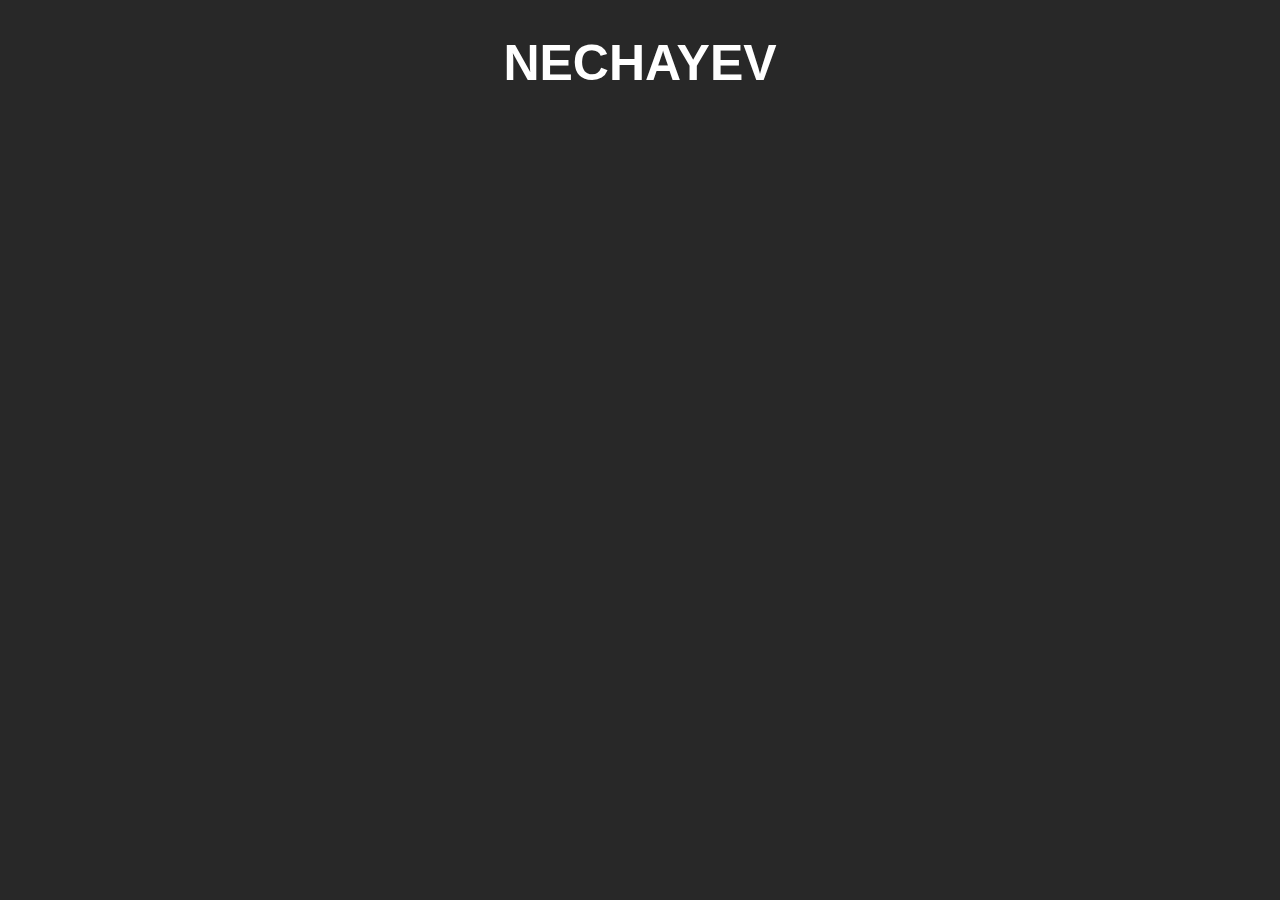
<file: index.html>
<!DOCTYPE html>
<html>
<style>
</style>
<body style="background-color: #282828;">
<h1 style="text-align: center; color: white; font-family: Arial, Helvetica, sans-serif; font-size: 50px;">NECHAYEV</h1>
</body>
</html>
</file>
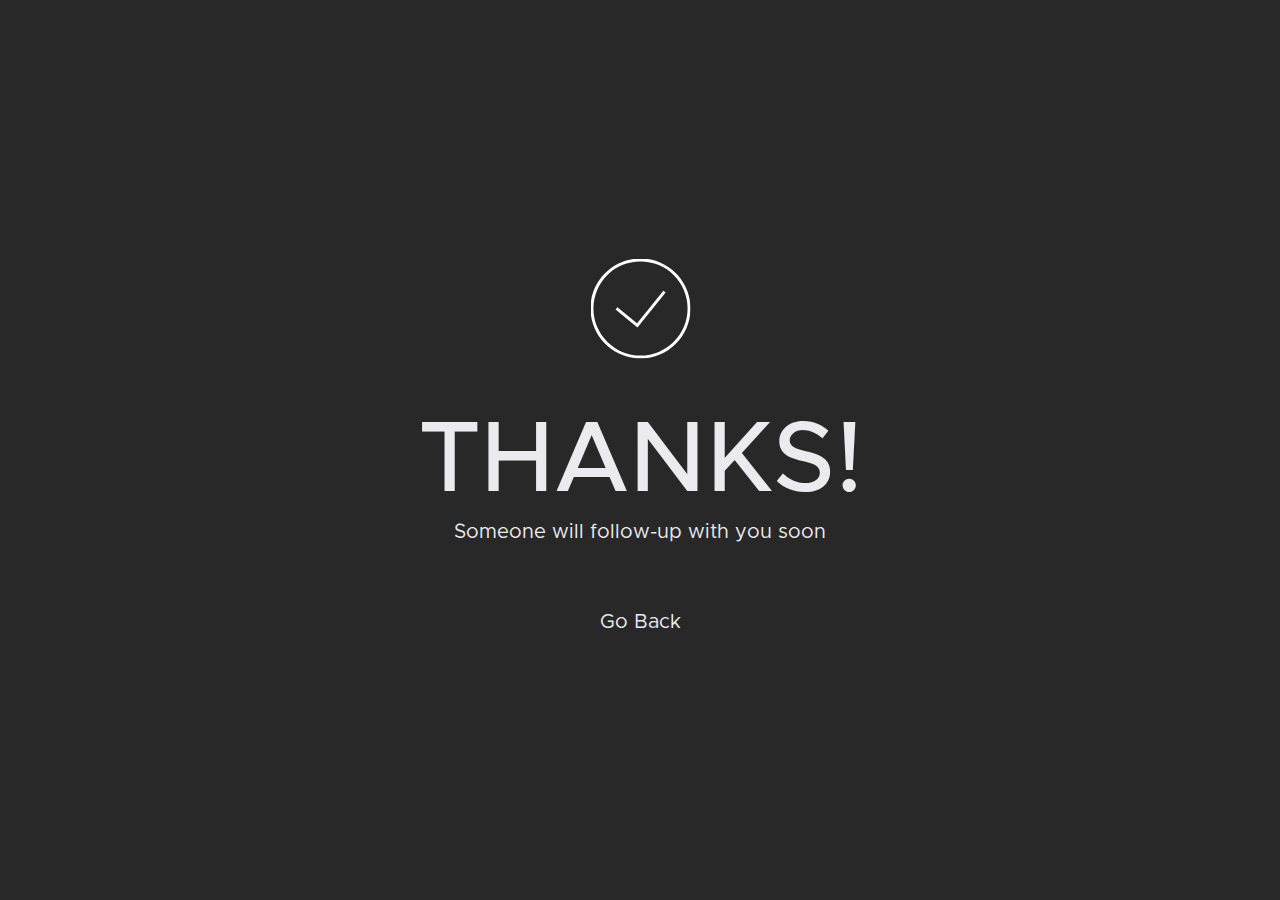
<file: thanks.html>
<!DOCTYPE html>
<html>
	<head>
		<title>Thanks!</title>
		<meta charset="utf-8" />
		<link rel="stylesheet" href="main.css" />
		<style>
		body {
			background-color: #282828;
			color: #ebebed;
			text-align: center;
		}

		a {
			text-decoration: none;
			color: #ebebed;
		}

		a:hover {
			text-decoration: underline;
		}

		h2 {
			font-family: Metropolis;
			font-size: 10rem;
			font-weight: 500;
			text-transform: uppercase;
			padding: 0;
			margin: 0;
		}
		
		img {
			max-height: 100px;
			width: auto;
			margin: 0 0 5rem 0;
			padding: 0;
		}
		
		p:last-child {
			margin: 5rem 0 0 0;
		}

		.pagecentered {
			margin: 0;
			position: absolute;
			top: 50%;
			left: 50%;
			-ms-transform: translate(-50%, -50%);
			transform: translate(-50%, -50%);
		}
		</style>
	</head>
	
	<body>
	
		<div class="pagecentered">
			<img src="checkmark.svg">
			<h2>Thanks!</h2>
			<p>Someone will follow-up with you soon</p>
			<p><a href="https://www.nechayev.net">Go Back</a></p>
		</div>
		
	</body>
	
</html>
</file>
<file: main.css>
/* Fonts */

@font-face {
	font-family: Metropolis;
	src: url(Metropolis-Regular.otf);
	font-weight: 400;
}

@font-face {
	font-family: Metropolis;
	src: url(Metropolis-Medium.otf);
	font-weight: 500;
}


@font-face {
	font-family: Metropolis;
	src: url(Metropolis-Black.otf);
	font-weight: 900;
}


/* Colors */

.backcolor {
	background-color: #282828;
}

.textcolor {
	color: #ebebed;
}


/* Styling */

html {
	font-size: 10px;
	font-family: serif;
	padding: 0;
	margin: 0;
}

body {
	padding: 0;
	margin: 0;
}

h1 {
	font-size: 15rem;
	line-height: 15rem;
	padding: 0;
	margin: 0;
	font-family: Metropolis;
	font-weight: 400;
}

p {
	font-size: 2rem;
	line-height: 4rem;
	padding: 0;
	margin: 0;
	margin-bottom: 5rem;
	font-family: Metropolis;
	font-weight: 400;
}

@media screen and (max-width: 900px) {
	h1 {
		font-size: 7rem;
		line-height: 7rem;
	}
}

h1.borderbox {
	border-style: solid;
	border-width: 5px;
	border-color: #ebebed;
	border-radius: 10px;
	margin: 5rem 1rem;
	padding: 1rem;
}

.flexcontainer {
	display: flex;
}

.flexcontainer.center {
	justify-content: center;
}

.flexcontainer.nav {
	justify-content: space-between;
}

.flexcontainer.nav > div {
	background-color: #162044;
	font-size: 1.6rem;
	line-height: 1.6rem;
	margin: 1.2rem 0;
	padding: 1rem;
	color: #ebebed;
	text-align: center;
	border-radius: 10px;
	font-family: Metropolis;
	text-transform: uppercase;
}

.navbar {
	padding: 0;
	margin: 0;
	height: 6rem;
	width: 100%;
	position: sticky;
	top: 0;
	background-color: pink;
	z-index: 99;
}

.wrapper {
	display: flex;
	justify-content: center;
}

.footer {
	background-color: #1d1d1d;
	height: 10rem;
	width: 100%;
	bottom: 0;
	display: flex;
	justify-content: center;
	align-content: center;
	flex-flow: row wrap;
}

.footer > div {
	font-family: Metropolis;
	font-weight: 400;
	color: white;
	font-size: 2rem;
	line-height: 2rem;
	height: 2rem;
}

.widesection {
	background-color: grey;
	min-height: 30rem;
	width: 100%;
	margin-bottom: 20rem;
	display: flex;
	justify-content: center;
	align-content: center;
	flex-flow: column wrap;
	padding: 3rem 0;
}


.inner {
	width: 60%;
}

@media screen and (max-width: 900px) {
	.inner {
		width: 80%;
	}
}

.inner > p {
	color: #ebebed;
}



/* Contact Section */

.contactword {
	font-family: Metropolis;
	font-weight: 400;
	color: white;
	font-size: 3rem;
	line-height: 3rem;
	text-align: center;
}

.contactform {
	width: 40%;
	margin-top: 2rem;
}

.contactform > form > .flexcontainer {
	flex-flow: column wrap;
}

.contactform > form > div > input,
.contactform > form > div > textarea,
.contactform > form > div > button {
	font-family: Metropolis;
	font-size: 2rem;
	line-height: 2rem;
	padding: 1rem;
	margin-top: 1rem;
	left: 0;
	right: 0;
	border-radius: 5px;
	border: none;
	background-color: #d1d1d1;
}

.contactform > form > div > textarea {
	resize: vertical;
}

	
.contactform > form > div > button {
		background-color: #0059f7;
		color: white;
		font-weight: 500;
	}
	
.contactform > form > div > button:hover {
		background-color: #3179f9;
		cursor: pointer;
	}

@media screen and (max-width: 900px) {
	.contactform  {
		width: 80%;
	}
}
</file>
